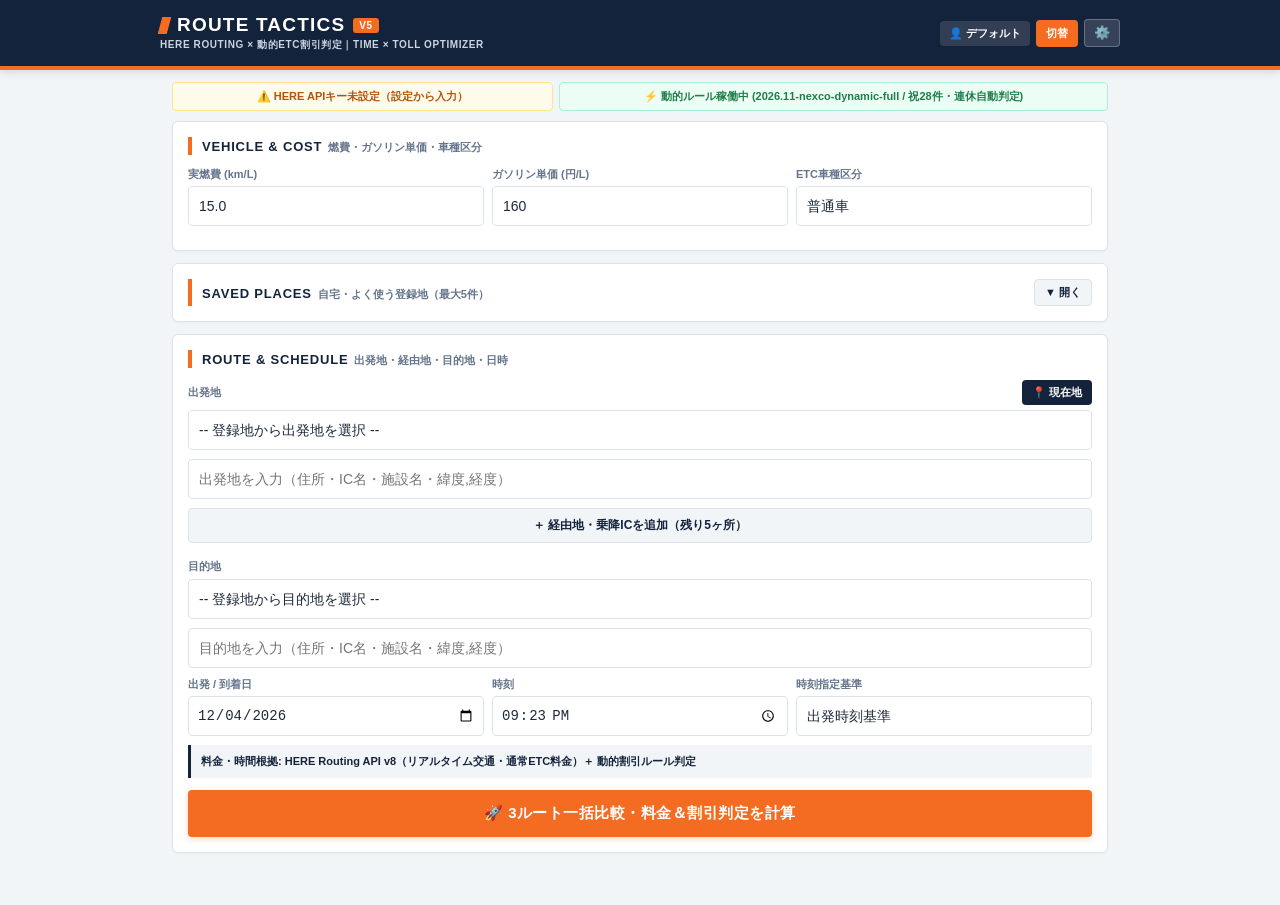
<file: V5/index.html>
<!DOCTYPE html>
<html lang="ja">
<head>
<meta charset="UTF-8">
<meta name="viewport" content="width=device-width, initial-scale=1.0, maximum-scale=1.0, user-scalable=no">
<meta name="mobile-web-app-capable" content="yes">
<meta name="apple-mobile-web-app-capable" content="yes">
<meta name="apple-mobile-web-app-status-bar-style" content="black-translucent">
<meta name="apple-mobile-web-app-title" content="ROUTE TACTICS V5">
<title>ROUTE TACTICS V5 | ルート・タクティクス</title>
<script>
  (function() {
    const link = document.createElement('link');
    link.rel = 'stylesheet';
    link.href = 'style.css?v=' + Date.now();
    document.head.appendChild(link);
  })();
</script>
</head>
<body>

<header class="app-header">
  <div class="header-inner">
    <div>
      <h1 class="brand-title"><span class="brand-accent"></span>ROUTE TACTICS <span class="ver-badge">V5</span></h1>
      <div class="brand-sub">HERE ROUTING × 動的ETC割引判定｜TIME × TOLL OPTIMIZER</div>
    </div>
    <div class="user-box">
      <div class="user-badge" id="currentUserBadge">👤 デフォルト</div>
      <button type="button" class="btn-user-switch" onclick="openProfileModal()">切替</button>
      <button type="button" class="btn-settings" onclick="openApiModal()">⚙️</button>
    </div>
  </div>
</header>

<!-- プロフィール切替モーダル -->
<div class="modal-overlay" id="profileModal">
  <div class="modal-card">
    <div class="sec-head" style="margin-bottom:10px;">
      <div><span class="sec-title-en">LOCAL PROFILE</span><span class="sec-title-jp">表示名・車両プリセット切替</span></div>
    </div>

    <div class="privacy-note">
      🔒 入力した名前や自宅住所は外部サーバーへ一切送信されず、<strong>このスマホのブラウザ内だけ</strong>に安全に保存されます。
    </div>

    <div id="savedProfilesArea" style="display:none;">
      <label>この端末に保存済みのプロフィール（タップで切替）</label>
      <div class="user-list-chips" id="savedProfileChips"></div>
    </div>

    <label>新しい表示名（または車両名）を追加</label>
    <input type="text" id="newProfileName" placeholder="例：マイカー、仕事用、家族用など">

    <div id="profileErrorMsg" style="font-size:12px; color:#d93025; font-weight:700; margin-bottom:8px; min-height:16px;"></div>

    <button type="button" class="btn-calc" onclick="createAndSwitchProfile()" style="padding:11px; font-size:13px;">この名前でプロフィール作成・切替</button>
    <button type="button" class="btn-close-modal" onclick="closeProfileModal()">閉じる</button>
  </div>
</div>

<!-- APIキー・動的ルール設定モーダル -->
<div class="modal-overlay" id="apiModal">
  <div class="modal-card">
    <div class="sec-head" style="margin-bottom:10px;">
      <div><span class="sec-title-en">API & RULES CONFIG</span><span class="sec-title-jp">APIキー・動的割引ルール設定</span></div>
    </div>

    <div class="privacy-note">
      🔑 HERE Routing API v8 と Google Maps JavaScript API のキーを設定します。保存情報はブラウザ内に保持されます。
    </div>

    <label>HERE API Key（ルート検索・料金取得用）</label>
    <input type="password" id="hereApiKeyInput" placeholder="HERE REST APIキーを入力">

    <label>Google Maps JavaScript API Key（地図描画用）</label>
    <input type="password" id="googleMapsApiKeyInput" placeholder="AIza... で始まるGoogle Maps APIキーを入力">

    <label>動的割引ルール JSON URL（任意・空欄で ./rules/etc_rules.json）</label>
    <input type="text" id="customRulesUrlInput" placeholder="例：./rules/etc_rules.json">

    <button type="button" class="btn-calc" onclick="saveAllApiSettings()" style="padding:11px; font-size:13px;">設定を保存してルール再読込</button>
    <button type="button" class="btn-close-modal" onclick="closeApiModal()">閉じる</button>
  </div>
</div>

<div class="container">
  <div class="status-bar">
    <div class="api-badge warn" id="apiStatusBadge" onclick="openApiModal()">⚠️ HERE APIキー未設定（設定から入力）</div>
    <div class="rules-badge warn" id="rulesStatusBadge" onclick="openApiModal()">⚠️ 動的ルール未取得</div>
  </div>

  <!-- 1. 車両燃費・ガソリン単価・車種区分 -->
  <div class="panel">
    <div class="sec-head">
      <div><span class="sec-title-en">VEHICLE & COST</span><span class="sec-title-jp">燃費・ガソリン単価・車種区分</span></div>
    </div>
    <div class="grid-3">
      <div>
        <label>実燃費 (km/L)</label>
        <input type="number" id="fuelEfficiency" value="15.0" step="0.1" min="1" onchange="saveCurrentProfileData()">
      </div>
      <div>
        <label>ガソリン単価 (円/L)</label>
        <input type="number" id="gasPrice" value="160" step="1" min="1" onchange="saveCurrentProfileData()">
      </div>
      <div>
        <label>ETC車種区分</label>
        <select id="vehicleClass" onchange="saveCurrentProfileData()">
          <option value="standard" selected>普通車</option>
          <option value="light">軽自動車等</option>
          <option value="medium">中型車</option>
          <option value="heavy">大型車</option>
          <option value="oversize">特大車</option>
        </select>
      </div>
    </div>
  </div>

  <!-- 2. 自宅・よく使う登録地（折りたたみ可能） -->
  <div class="panel">
    <div class="sec-head" style="margin-bottom:0;">
      <div><span class="sec-title-en">SAVED PLACES</span><span class="sec-title-jp">自宅・よく使う登録地（最大5件）</span></div>
      <button type="button" class="btn-toggle" id="togglePlacesBtn" onclick="toggleSection('placesBody', 'placesArrow')">
        <span id="placesArrow">▼ 開く</span>
      </button>
    </div>
    <div class="collapsible-body" id="placesBody">
      <div style="margin-top:12px;">
        <label>🏠 自宅（住所・駅・IC名など）</label>
        <input type="text" id="homePlace" placeholder="例：愛知県稲沢市..." onchange="saveCurrentProfileData()">

        <div class="place-row">
          <input type="text" id="placeName0" placeholder="登録地1の名前（例：職場）" onchange="saveCurrentProfileData()">
          <input type="text" id="placeAddr0" placeholder="住所・施設名・IC名" onchange="saveCurrentProfileData()">
        </div>
        <div class="place-row">
          <input type="text" id="placeName1" placeholder="登録地2の名前" onchange="saveCurrentProfileData()">
          <input type="text" id="placeAddr1" placeholder="住所・施設名・IC名" onchange="saveCurrentProfileData()">
        </div>
        <div class="place-row">
          <input type="text" id="placeName2" placeholder="登録地3の名前" onchange="saveCurrentProfileData()">
          <input type="text" id="placeAddr2" placeholder="住所・施設名・IC名" onchange="saveCurrentProfileData()">
        </div>
        <div class="place-row">
          <input type="text" id="placeName3" placeholder="登録地4の名前" onchange="saveCurrentProfileData()">
          <input type="text" id="placeAddr3" placeholder="住所・施設名・IC名" onchange="saveCurrentProfileData()">
        </div>
        <div class="place-row">
          <input type="text" id="placeName4" placeholder="登録地5の名前" onchange="saveCurrentProfileData()">
          <input type="text" id="placeAddr4" placeholder="住所・施設名・IC名" onchange="saveCurrentProfileData()">
        </div>
      </div>
    </div>
  </div>

  <!-- 3. 出発地・経由地・目的地・日時設定 -->
  <div class="panel">
    <div class="sec-head">
      <div><span class="sec-title-en">ROUTE & SCHEDULE</span><span class="sec-title-jp">出発地・経由地・目的地・日時</span></div>
    </div>

    <div class="row-head">
      <label style="margin-bottom:0;">出発地</label>
      <button type="button" class="btn-loc" id="btnCurrentLoc" onclick="setLocationToField('originInput')">📍 現在地</button>
    </div>
    <select id="originSelect" onchange="applyOriginSelect()">
      <option value="">-- 登録地から出発地を選択 --</option>
    </select>
    <input type="text" id="originInput" placeholder="出発地を入力（住所・IC名・施設名・緯度,経度）">

    <div id="waypointsContainer"></div>
    <button type="button" class="btn-add-wp" id="btnAddWaypoint" onclick="addWaypoint()">＋ 経由地・乗降ICを追加（残り5ヶ所）</button>

    <div class="row-head" style="margin-top:6px;">
      <label style="margin-bottom:0;">目的地</label>
    </div>
    <select id="destSelect" onchange="applyDestSelect()">
      <option value="">-- 登録地から目的地を選択 --</option>
    </select>
    <input type="text" id="destInput" placeholder="目的地を入力（住所・IC名・施設名・緯度,経度）">

    <div class="grid-3" style="margin-top:4px;">
      <div>
        <label>出発 / 到着日</label>
        <input type="date" id="travelDate" onchange="updateSourceBadge()">
      </div>
      <div>
        <label>時刻</label>
        <input type="time" id="travelTime" onchange="updateSourceBadge()">
      </div>
      <div>
        <label>時刻指定基準</label>
        <select id="timeMode" onchange="updateSourceBadge()">
          <option value="departure" selected>出発時刻基準</option>
          <option value="arrival">到着時刻基準</option>
        </select>
      </div>
    </div>

    <div class="source-info-badge" id="sourceInfoBadge">
      料金・時間根拠: HERE Routing API v8（リアルタイム交通・通常ETC料金）＋ 動的割引ルール判定
    </div>

    <button type="button" class="btn-calc" id="btnCalc" onclick="calculateRoutes()">🚀 3ルート一括比較・料金＆割引判定を計算</button>
  </div>

  <!-- 4. 計算結果 -->
  <div id="resultsArea" style="display:none;">
    <div class="panel route-card highway">
      <div class="route-top">
        <span class="route-badge badge-hw">高速優先ルート</span>
        <span class="route-time" id="hwTimeRange">--:--発 ➔ --:--着</span>
      </div>
      <div class="route-price-main" id="hwTotal">¥0</div>
      <div class="route-sub" id="hwBreakdown">ガソリン約¥0 + ETC判定後¥0</div>
      <div class="route-meta" id="hwMeta">--km / --分</div>
      <div id="hwIcDetailBox"></div>
      <div class="nav-btn-group">
        <button type="button" class="btn-nav-google" onclick="openGoogleMapsRoute('highway')">Googleマップで案内</button>
        <button type="button" class="btn-nav-yahoo" onclick="openYahooNaviRoute()">Yahoo!カーナビで案内</button>
      </div>
    </div>

    <div class="panel route-card mix">
      <div class="route-top">
        <span class="route-badge badge-mix">経由・乗降指定ルート</span>
        <span class="route-time" id="mixTimeRange">--:--発 ➔ --:--着</span>
      </div>
      <div class="route-price-main" id="mixTotal">¥0</div>
      <div class="route-sub" id="mixBreakdown">ガソリン約¥0 + ETC判定後¥0</div>
      <div class="route-meta" id="mixMeta">--km / --分</div>
      <div id="mixIcDetailBox"></div>
    </div>

    <div class="panel route-card local">
      <div class="route-top">
        <span class="route-badge badge-lo">下道ルート（高速回避）</span>
        <span class="route-time" id="loTimeRange">--:--発 ➔ --:--着</span>
      </div>
      <div class="route-price-main" id="loTotal">¥0</div>
      <div class="route-sub" id="loBreakdown">ガソリン約¥0 + 高速代¥0</div>
      <div class="route-meta" id="loMeta">--km / --分</div>
      <div id="arrivalWeatherInfo" class="weather-info"></div>
      <div class="nav-btn-group">
        <button type="button" class="btn-nav-google" onclick="openGoogleMapsRoute('local')">Googleマップで下道案内</button>
        <button type="button" class="btn-nav-yahoo" onclick="openYahooNaviRoute()">Yahoo!カーナビで案内</button>
      </div>
    </div>

    <div class="panel" id="roiCard" style="display:none;">
      <div class="sec-head">
        <div><span class="sec-title-en">TIME × TOLL ROI</span><span class="sec-title-jp">下道比・時間コスパ分析</span></div>
      </div>
      <div class="roi-block" id="roiHighwayBox"></div>
      <div class="roi-block" id="roiMixBox" style="margin-top:10px;"></div>
    </div>

    <div class="panel" id="mapCard" style="display:none;">
      <div class="sec-head" style="flex-wrap:wrap; gap:6px;">
        <div><span class="sec-title-en">GOOGLE ROUTE MAP</span><span class="sec-title-jp">Googleマップ ルート比較表示</span></div>
        <div style="display:flex; gap:4px; flex-wrap:wrap;">
          <button type="button" class="btn-toggle" onclick="setGoogleMapFilter('all')">全ルート</button>
          <button type="button" class="btn-toggle" onclick="setGoogleMapFilter('highway')">高速優先</button>
          <button type="button" class="btn-toggle" onclick="setGoogleMapFilter('mix')">経由指定</button>
          <button type="button" class="btn-toggle" onclick="setGoogleMapFilter('local')">下道</button>
        </div>
      </div>
      <div id="mapNoticeBox" style="display:none; font-size:12px; color:#b45309; background:#fffbeb; border:1px solid #fde68a; padding:10px; border-radius:4px; margin-bottom:8px;">
        ⚠️ Google Maps JavaScript APIキーが未設定です。右上の「⚙️」からAPIキーを入力するとここにGoogleマップが表示されます。
      </div>
      <div id="mapCanvas" style="height:360px; width:100%; border-radius:4px; background:#e2e8f0;"></div>
    </div>
  </div>
</div>

<script src="flexpolyline.js"></script>
<script src="rules/rules.js"></script>
<script src="here_api.js"></script>
<script src="highway.js"></script>
<script src="profile.js"></script>
<script src="weather.js"></script>
<script src="app.js"></script>
</body>
</html>
</file>
